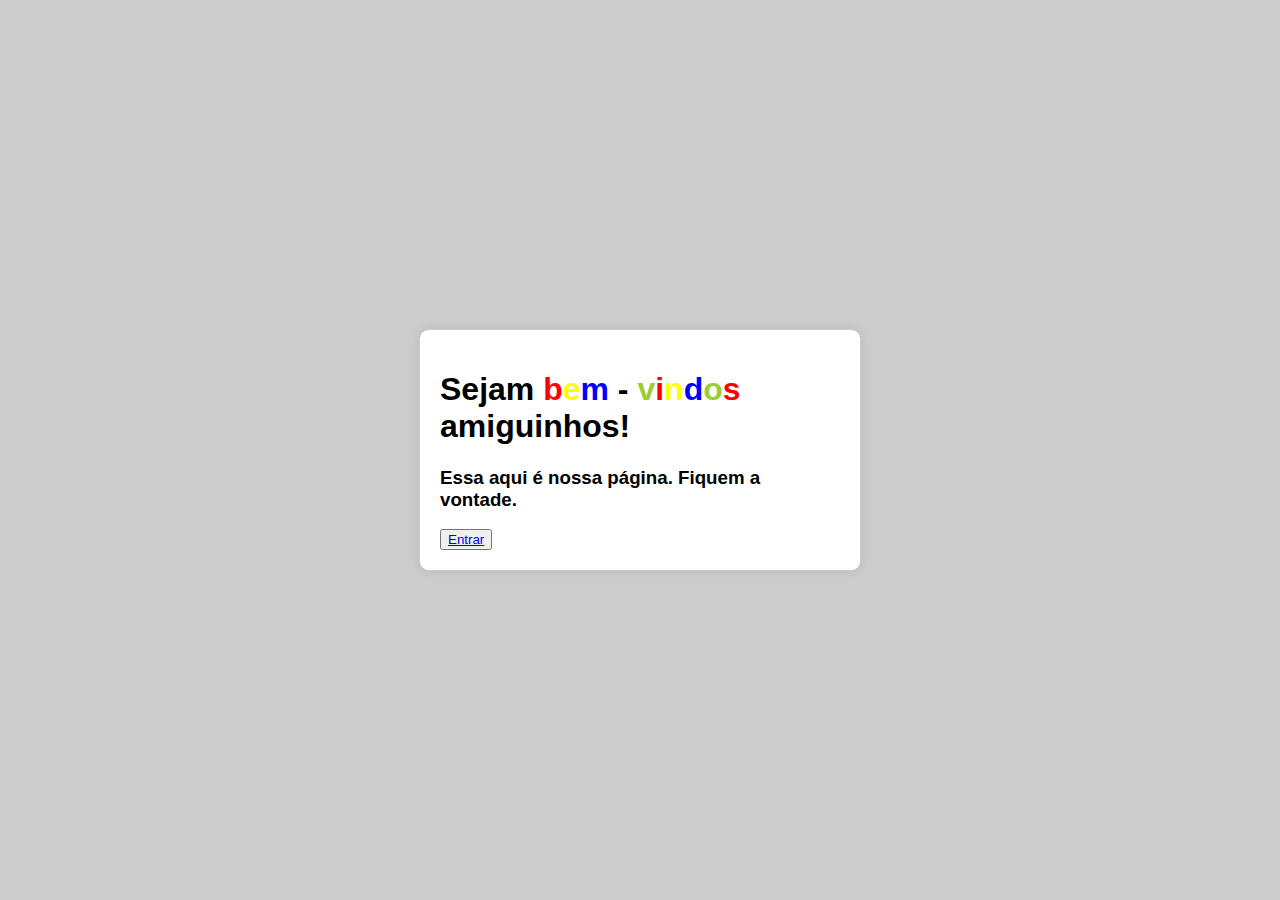
<file: index.html>
<!DOCTYPE html>
<html lang="en">
<head>
    <meta charset="UTF-8">
    <meta name="viewport" content="width=device-width, initial-scale=1.0">
    <link rel="stylesheet" href="index.css">
    <title>Página inicial</title>
</head>
<body>
    <div class="introducao">
        <h1 class="color">Sejam 
            <span class="cor1">b</span><span class="cor2">e</span><span class="cor3">m</span>
            <span class="cor4">-</span>
            <span class="cor5">v</span><span class="cor6">i</span><span class="cor7">n</span><span class="cor8">d</span><span class="cor9">o</span><span class="cor10">s</span>
             amiguinhos!</h1>
        <h3>Essa aqui é nossa página. Fiquem a vontade.</h3>
        <button type="submit"><a href="exposicao.html">Entrar</a></button>
    </div>
</body>
</html>
</file>
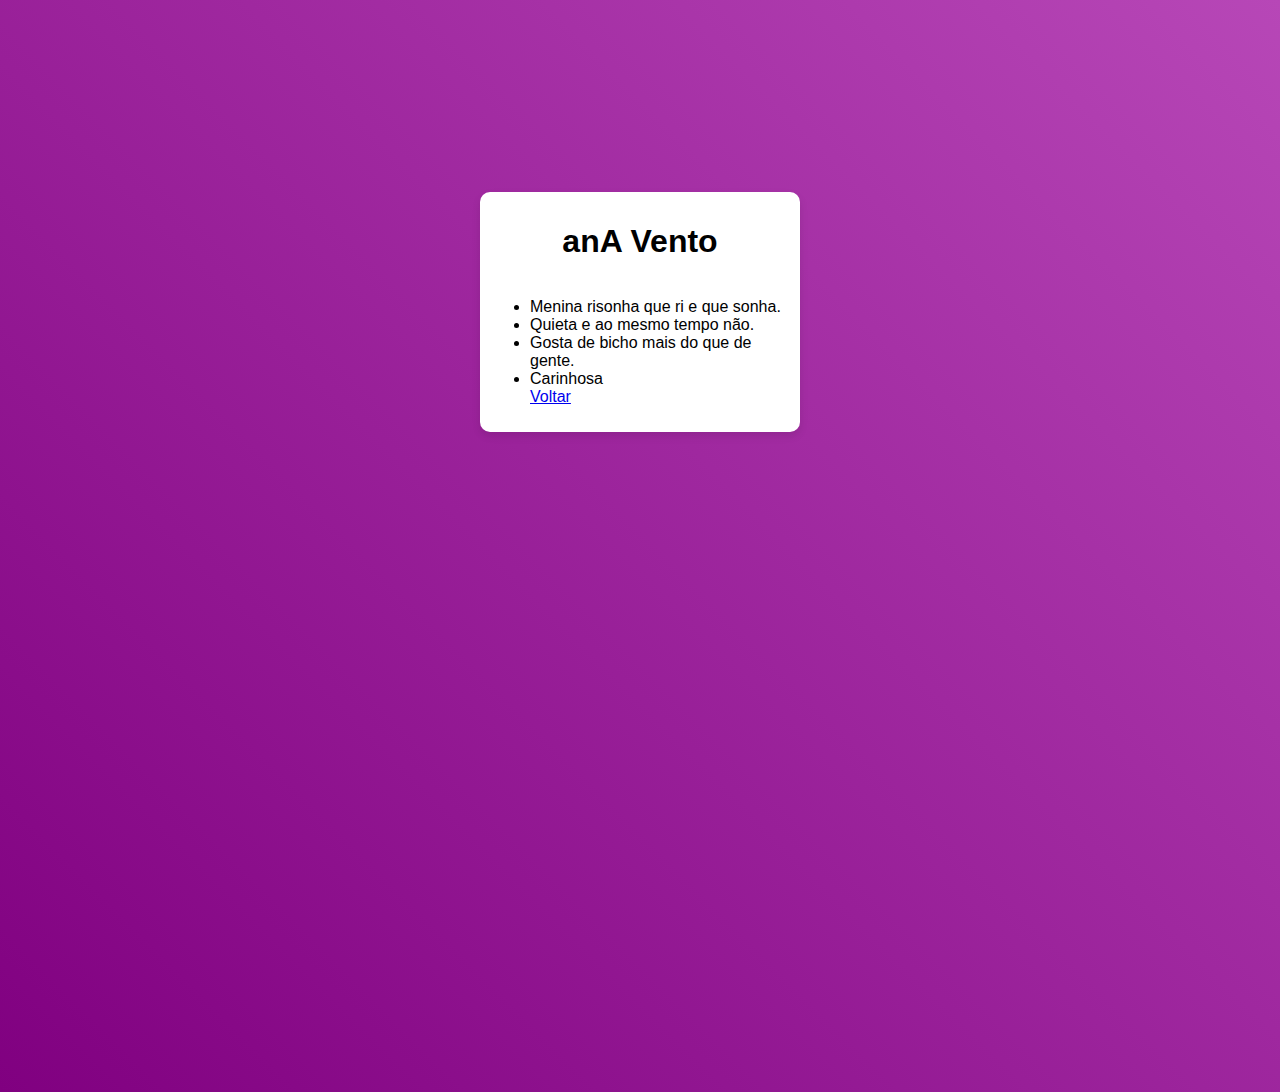
<file: aninha.html>
<!DOCTYPE html>
<html lang="en">
<head>
    <meta charset="UTF-8">
    <link rel="stylesheet" href="aninha.css">
    <meta name="viewport" content="width=device-width, initial-scale=1.0">
    <title>Aninha</title>
</head>
<body>
    <div class="texto">
    <h1>anA Vento</h1>
    <ul>
        <li>Menina risonha que ri e que sonha.</li>
        <li>Quieta e ao mesmo tempo não.</li>
        <li>Gosta de bicho mais do que de gente.</li>
        <li>Carinhosa</li>
        <a href="exposicao.html">Voltar</a>
    </ul>
</div>
</body>
</html>
</file>
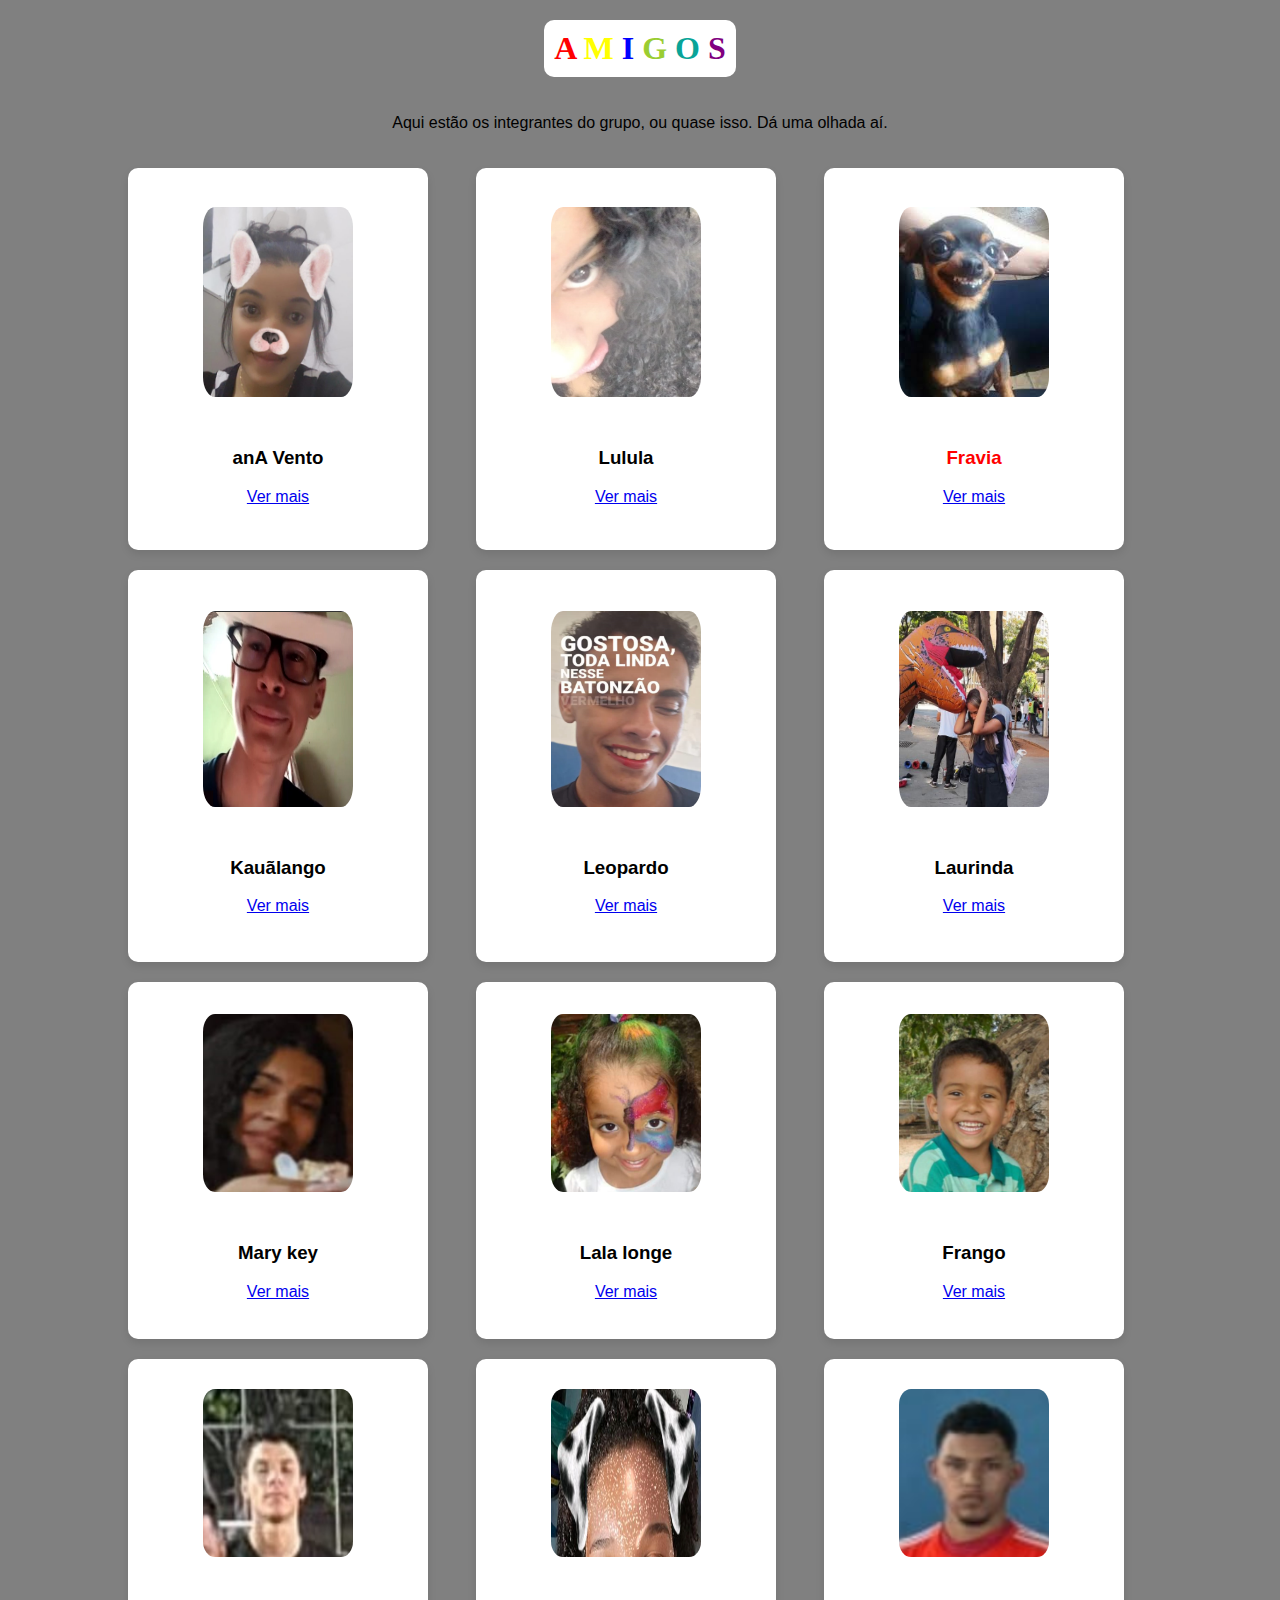
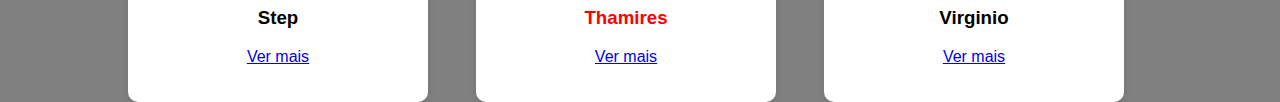
<file: exposicao.html>
<!DOCTYPE html>
<html lang="pt-br">
<head>
    <meta charset="UTF-8">
    <meta name="viewport" content="width=device-width, initial-scale=1.0">
    <title>Galerinha</title>
    <link rel="stylesheet" href="exposicao.css">
</head>
<body>
    <h1 class="colorido">
        <span class="cor1">A</span>
        <span class="cor2">M</span>
        <span class="cor3">I</span>
        <span class="cor4">G</span>
        <span class="cor5">O</span>
        <span class="cor6">S</span>
    </h1>
    <p>Aqui estão os integrantes do grupo, ou quase isso. Dá uma olhada aí.</p>
    <div class="card-container">
        <div class="card">
            <img src="aninha.png" alt="Imagem 1">
            <div class="card-content">
                <h3>anA Vento</h3>
                <p><a href="aninha.html">Ver mais</a></p>
            </div>
        </div>
        <div class="card">
            <img src="lulu.png" alt="Imagem 2">
            <div class="card-content">
                <h3>Lulula</h3>
                <p><a href="lulu.html">Ver mais</a></p>
            </div>
        </div>
        <div class="card">
            <img src="flavia.jpeg" alt="Imagem 3">
            <div class="card-content">
                <h3 style="color: red;">Fravia</h3>
                <p><a href="fravia.html">Ver mais</a></p>
            </div>
        </div>
        <div class="card">
            <img src="kaua.png" alt="Imagem 4">
            <div class="card-content">
                <h3>Kauãlango</h3>
                <p><a href="kaua.html">Ver mais</a></p>
            </div>
        </div>
        <div class="card">
            <img src="leo.png" alt="Imagem 5">
            <div class="card-content">
                <h3>Leopardo</h3>
                <p><a href="leo.html">Ver mais</a></p>
            </div>
        </div>
        <div class="card">
            <img src="euu.png" alt="Imagem 6">
            <div class="card-content">
                <h3>Laurinda</h3>
                <p><a href="laura.html">Ver mais</a></p>
            </div>
        </div>
        <div class="card">
            <img src="mari.png" alt="Imagem 7">
            <div class="card-content">
                <h3>Mary key</h3>
                <p><a href="mari.html">Ver mais</a></p>
            </div>
        </div>
        <div class="card">
            <img src="lala.png" alt="Imagem 8">
            <div class="card-content">
                <h3>Lala longe</h3>
                <p><a href="lala.html">Ver mais</a></p>
            </div>
        </div>
        <div class="card">
            <img src="samu.png" alt="Imagem 9">
            <div class="card-content">
                <h3>Frango</h3>
                <p><a href="samu.html">Ver mais</a></p>
            </div>
        </div>
        <div class="card">
            <img src="styvie.png" alt="Imagem 10">
            <div class="card-content">
                <h3>Step</h3>
                <p><a href="styvie.html">Ver mais</a></p>
            </div>
        </div>
        <div class="card">
            <img src="thauane.png" alt="Imagem 11">
            <div class="card-content">
                <h3 style="color: red;">Thamires</h3>
                <p><a href="thauane.html">Ver mais</a></p>
            </div>
        </div>
        <div class="card">
            <img src="virgilio.png" alt="Imagem 12">
            <div class="card-content">
                <h3>Virginio</h3>
                <p><a href="virgilio.html">Ver mais</a></p>
            </div>
    </div>
</body>
</html>
</file>
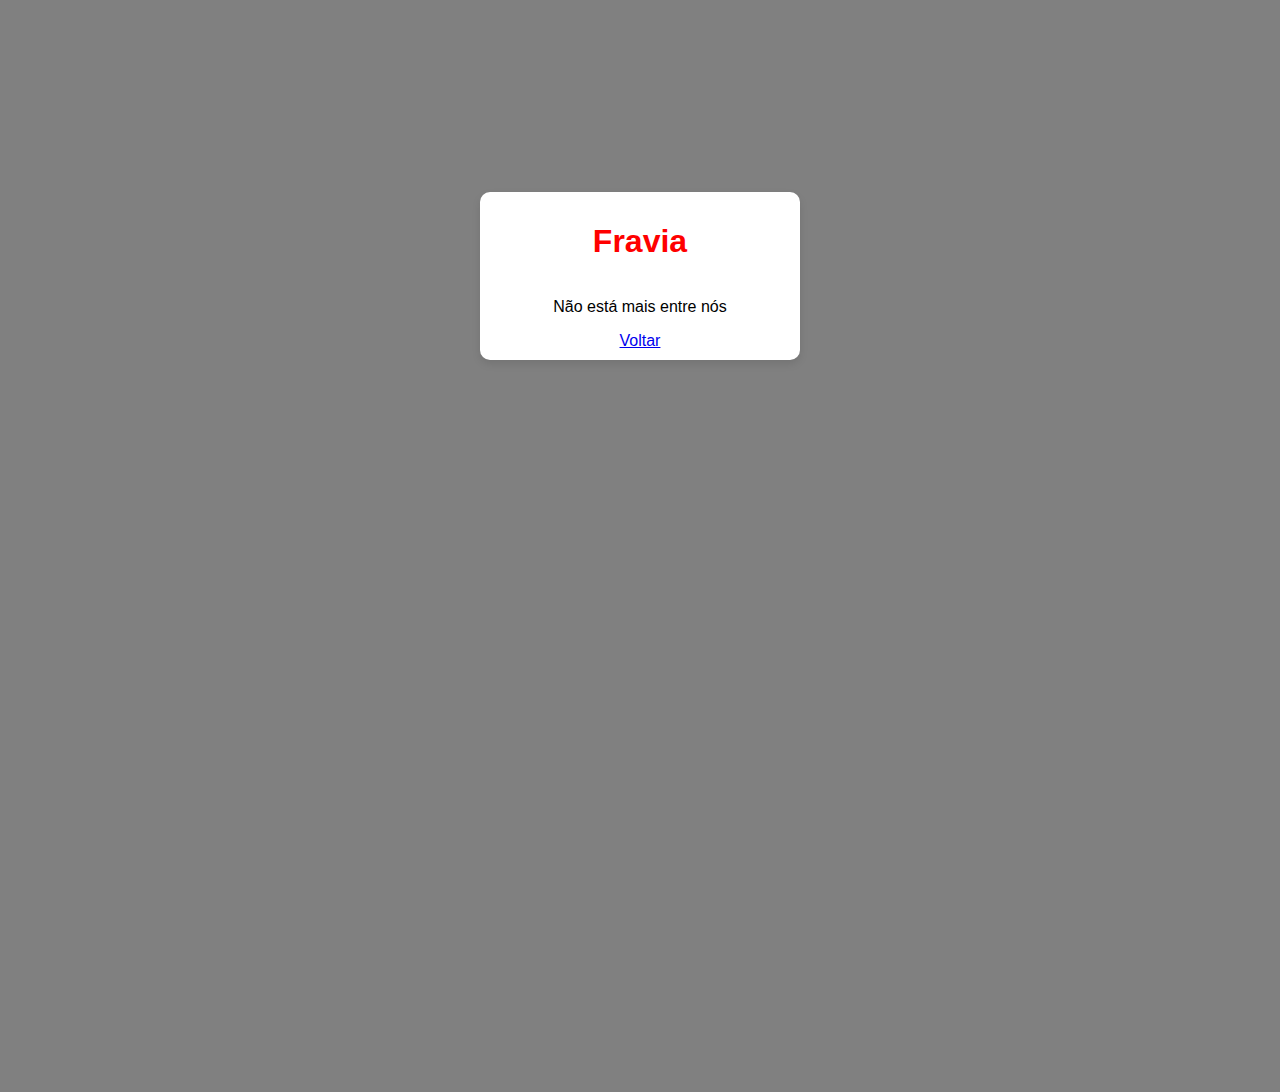
<file: fravia.html>
<!DOCTYPE html>
<html lang="en">
<head>
    <meta charset="UTF-8">
    <link rel="stylesheet" href="fravia.css">
    <meta name="viewport" content="width=device-width, initial-scale=1.0">
    <title>Fravia</title>
</head>
<body>
    <div class="texto">
    <h1 style="color: red;">Fravia</h1>
    <p>Não está mais entre nós</p>
    <a href="exposicao.html">Voltar</a>
</div>
</body>
</html>
</file>
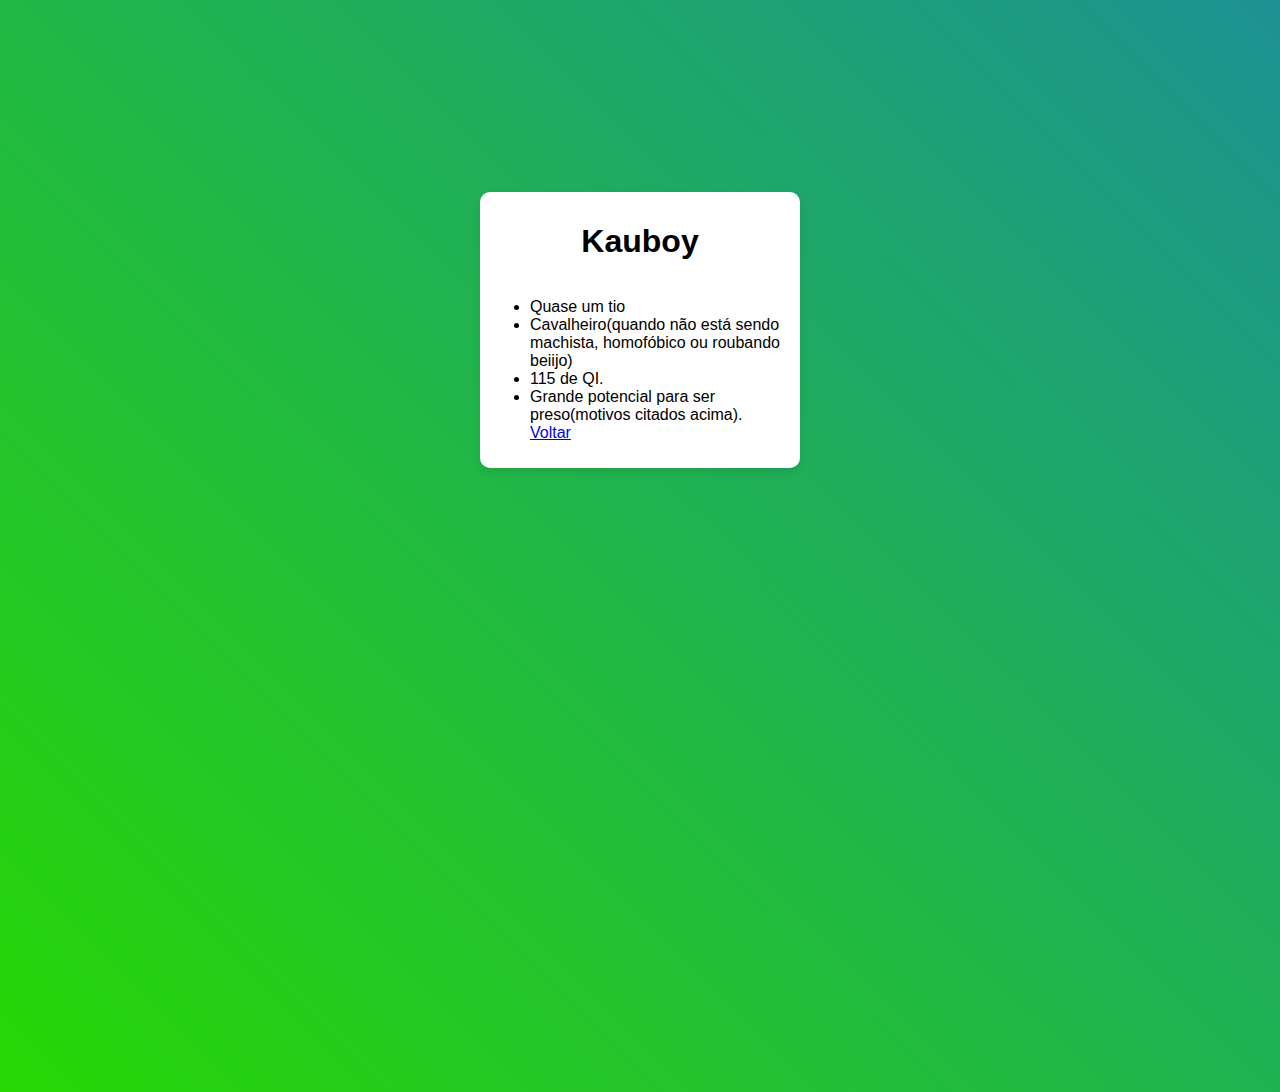
<file: kaua.html>
<!DOCTYPE html>
<html lang="en">
<head>
    <meta charset="UTF-8">
    <link rel="stylesheet" href="kaua.css">
    <meta name="viewport" content="width=device-width, initial-scale=1.0">
    <title>Kauã</title>
</head>
<body>
    <div class="texto">
    <h1>Kauboy</h1>
    <ul>
        <li>Quase um tio</li>
        <li>Cavalheiro(quando não está sendo machista, homofóbico ou roubando beiijo)</li>
        <li>115 de QI.</li>
        <li>Grande potencial para ser preso(motivos citados acima).</li>
        <a href="exposicao.html">Voltar</a>
    </ul>
</div>
</body>
</html>
</file>
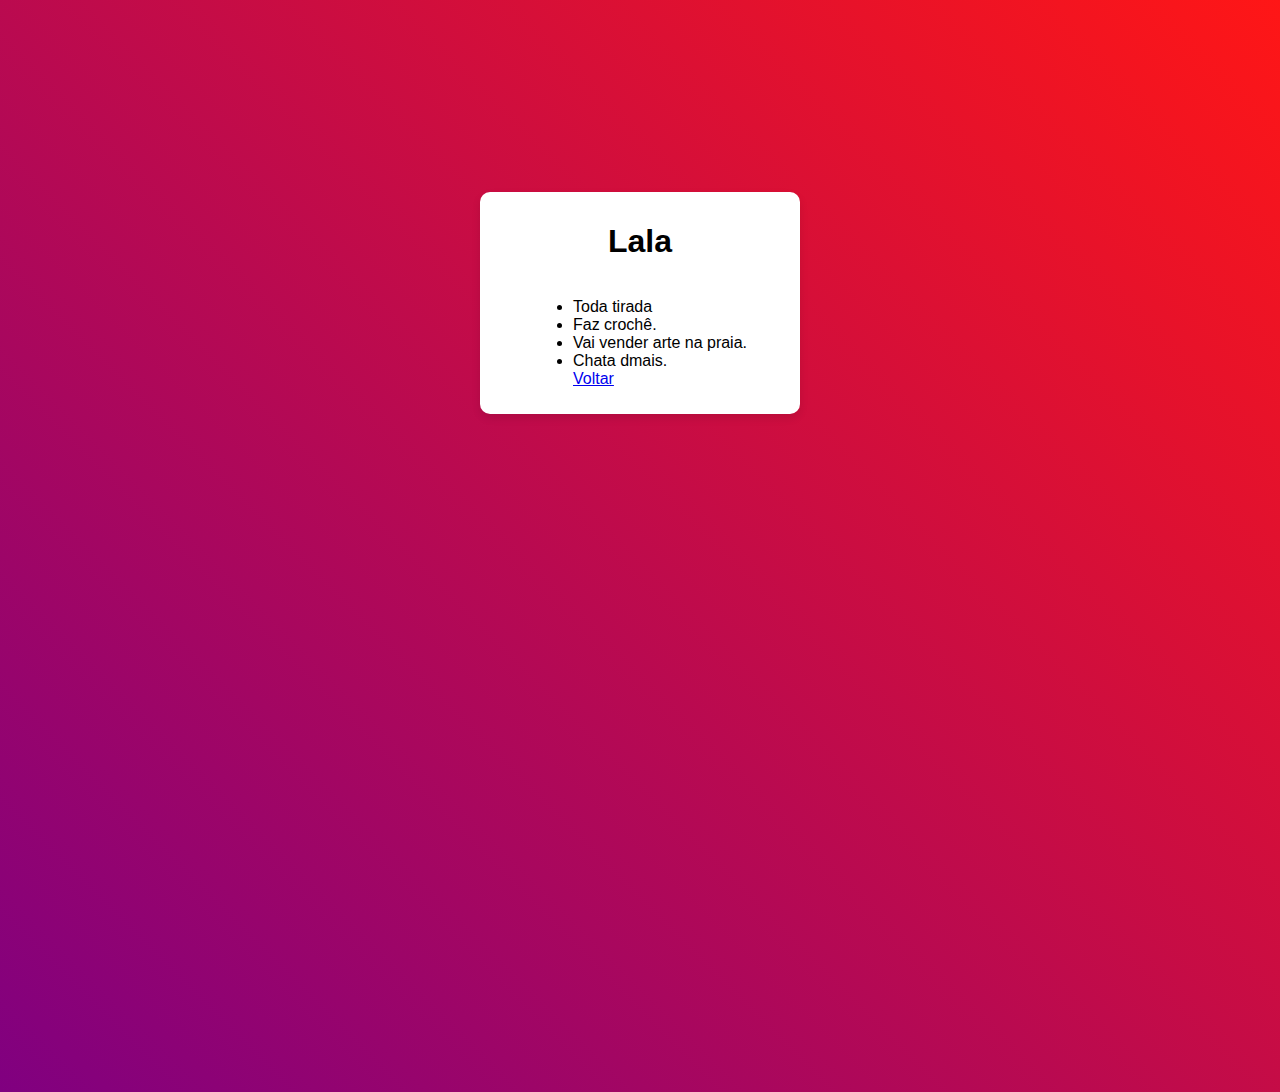
<file: lala.html>
<!DOCTYPE html>
<html lang="en">
<head>
    <meta charset="UTF-8">
    <link rel="stylesheet" href="lala.css">
    <meta name="viewport" content="width=device-width, initial-scale=1.0">
    <title>Lala</title>
</head>
<body>
    <div class="texto">
    <h1>Lala</h1>
    <ul>
        <li>Toda tirada</li>
        <li>Faz crochê.</li>
        <li>Vai vender arte na praia.</li>
        <li>Chata dmais.</li>
        <a href="exposicao.html">Voltar</a>
    </ul>   
</div>
</body>
</html>
</file>
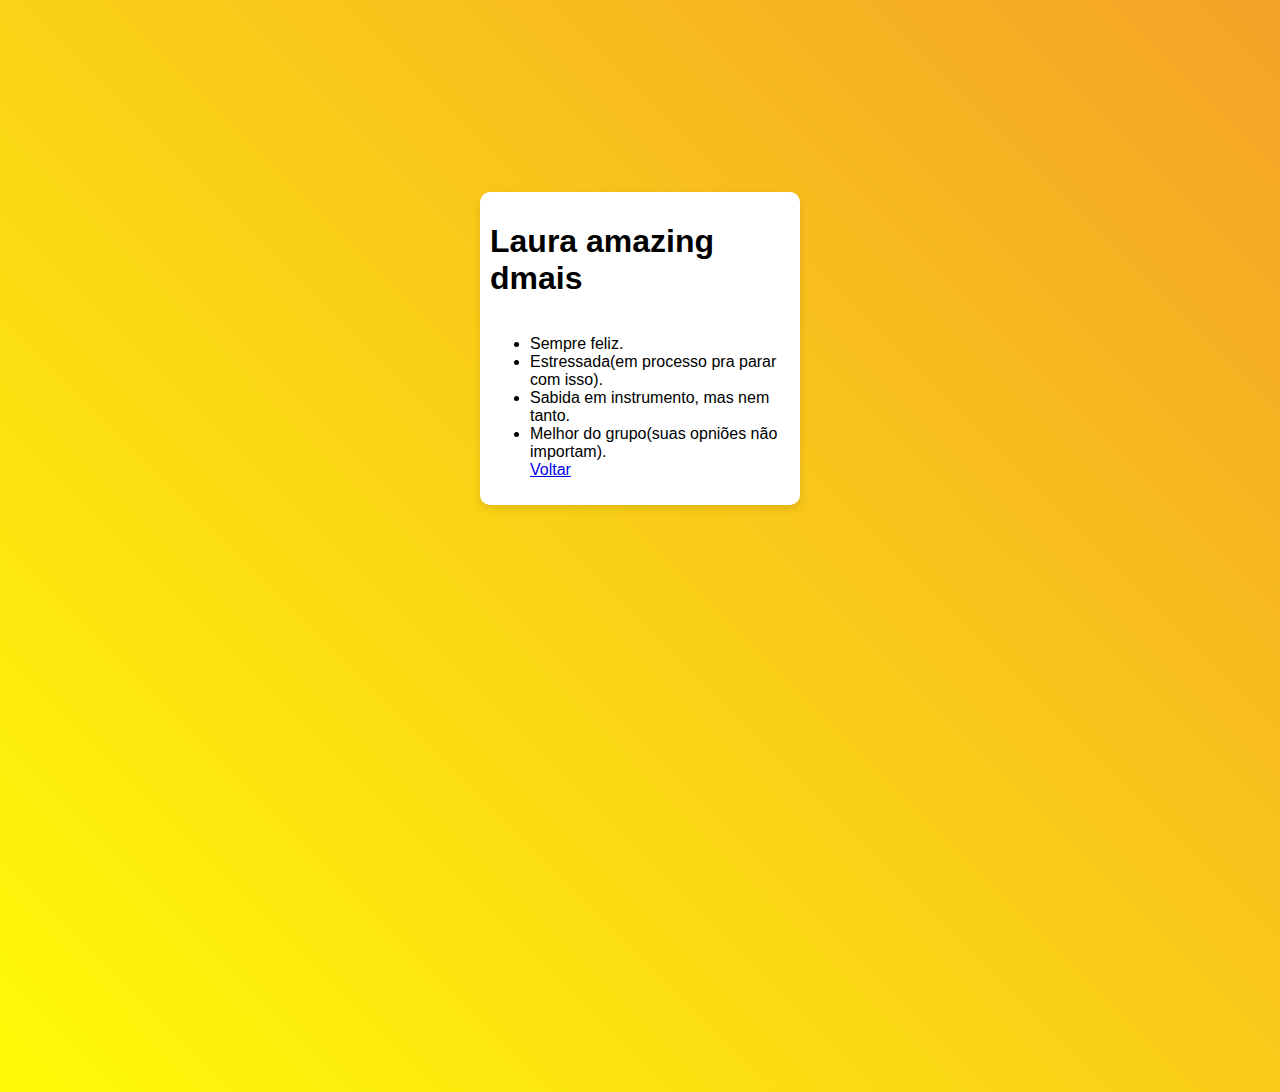
<file: laura.html>
<!DOCTYPE html>
<html lang="en">
<head>
    <meta charset="UTF-8">
    <link rel="stylesheet" href="laura.css">
    <meta name="viewport" content="width=device-width, initial-scale=1.0">
    <title>Laura</title>
</head>
<body>
    <div class="texto">
    <h1>Laura amazing dmais</h1>
    <ul>
        <li>Sempre feliz.</li>
        <li>Estressada(em processo pra parar com isso).</li>
        <li>Sabida em instrumento, mas nem tanto.</li>
        <li>Melhor do grupo(suas opniões não importam).</li>
        <a href="exposicao.html">Voltar</a>
    </ul> 
</div>  
</body>
</html>
</file>
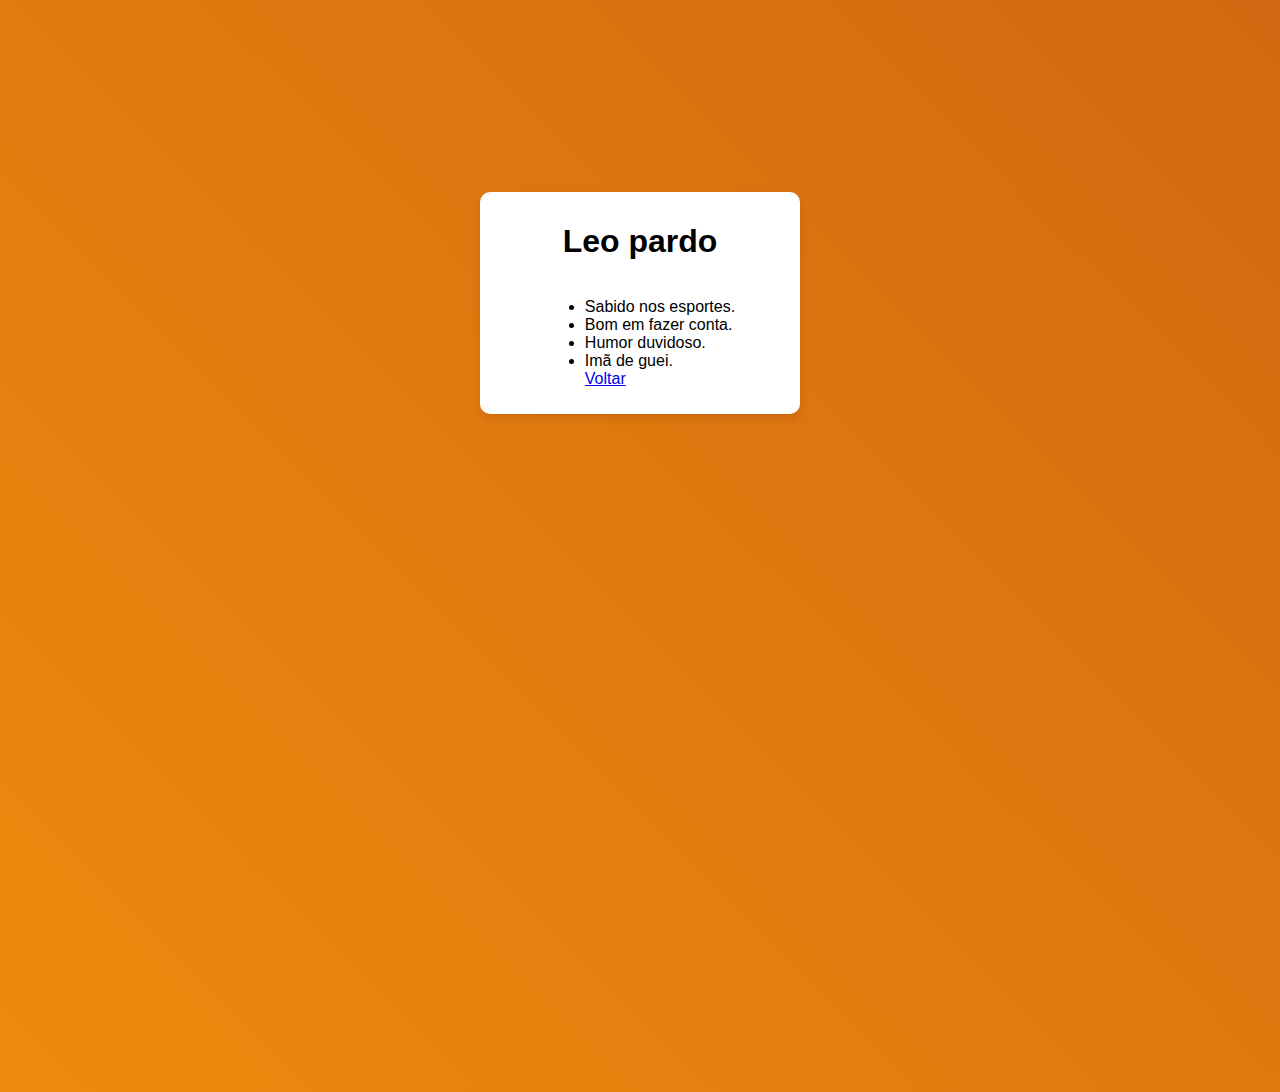
<file: leo.html>
<!DOCTYPE html>
<html lang="en">
<head>
    <meta charset="UTF-8">
    <link rel="stylesheet" href="leo.css">
    <meta name="viewport" content="width=device-width, initial-scale=1.0">
    <title>Leo</title>
</head>
<body>
    <div class="texto">
    <h1>Leo pardo</h1>
    <ul>
        <li>Sabido nos esportes.</li>
        <li>Bom em fazer conta.</li>
        <li>Humor duvidoso.</li>
        <li>Imã de guei.</li>
        <a href="exposicao.html">Voltar</a>
    </ul>
</div>
</body>
</html>
</file>
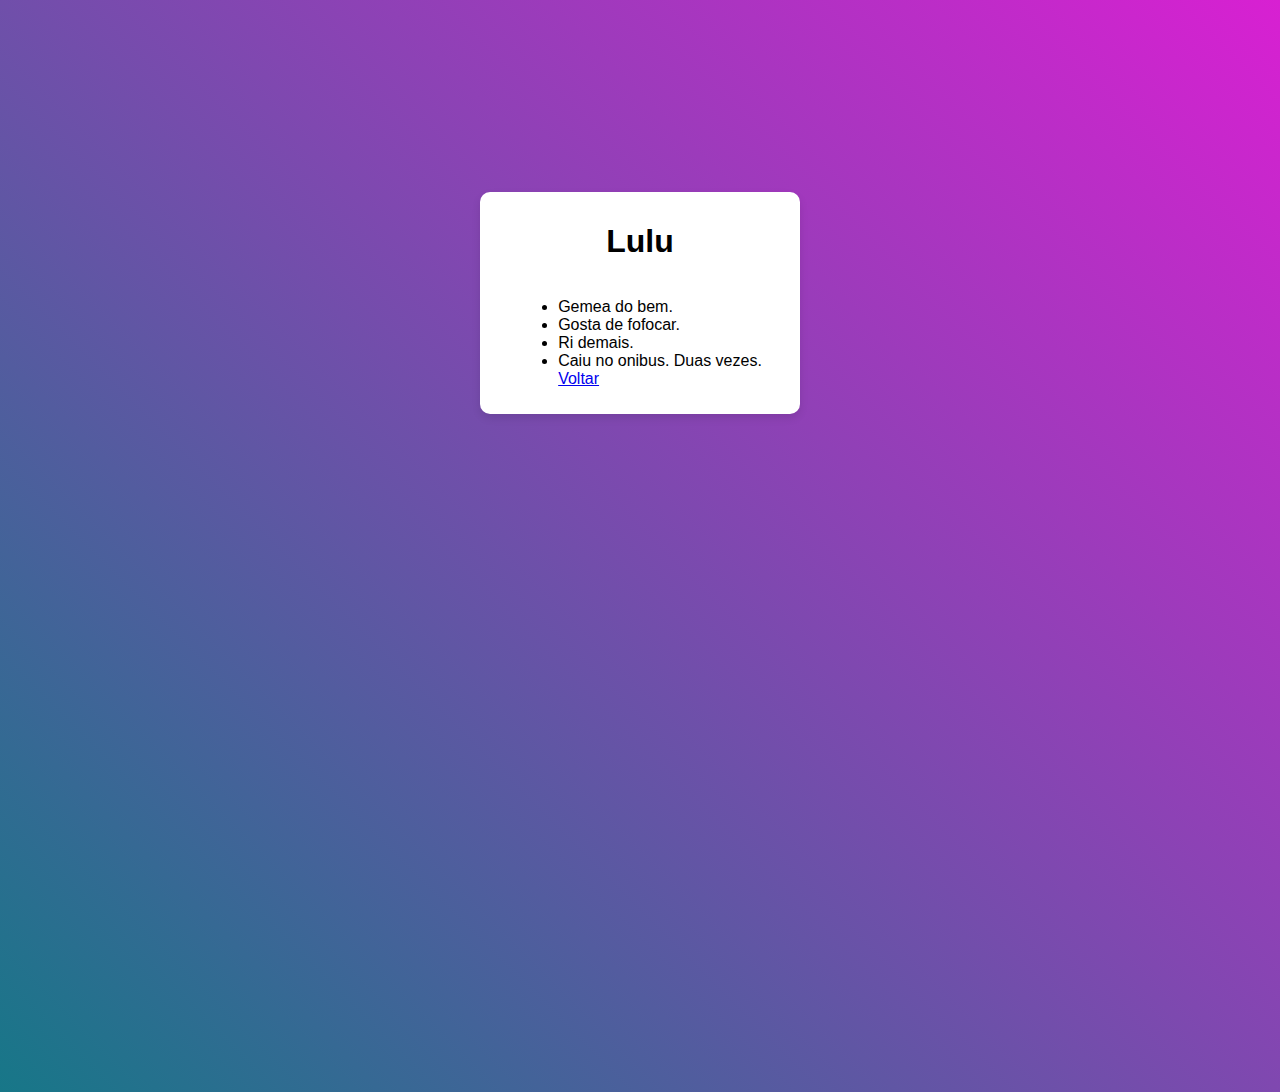
<file: lulu.html>
<!DOCTYPE html>
<html lang="en">
<head>
    <meta charset="UTF-8">
    <link rel="stylesheet" href="lulu.css">
    <meta name="viewport" content="width=device-width, initial-scale=1.0">
    <title>Lulu</title>
</head>
<body>
    <div class="texto">
    <h1>Lulu</h1>
    <ul>
        <li>Gemea do bem.</li>
        <li>Gosta de fofocar.</li>
        <li>Ri demais.</li>
        <li>Caiu no onibus. Duas vezes.</li>
        <a href="exposicao.html">Voltar</a>
    </ul>
</div>
</body>
</html>
</file>
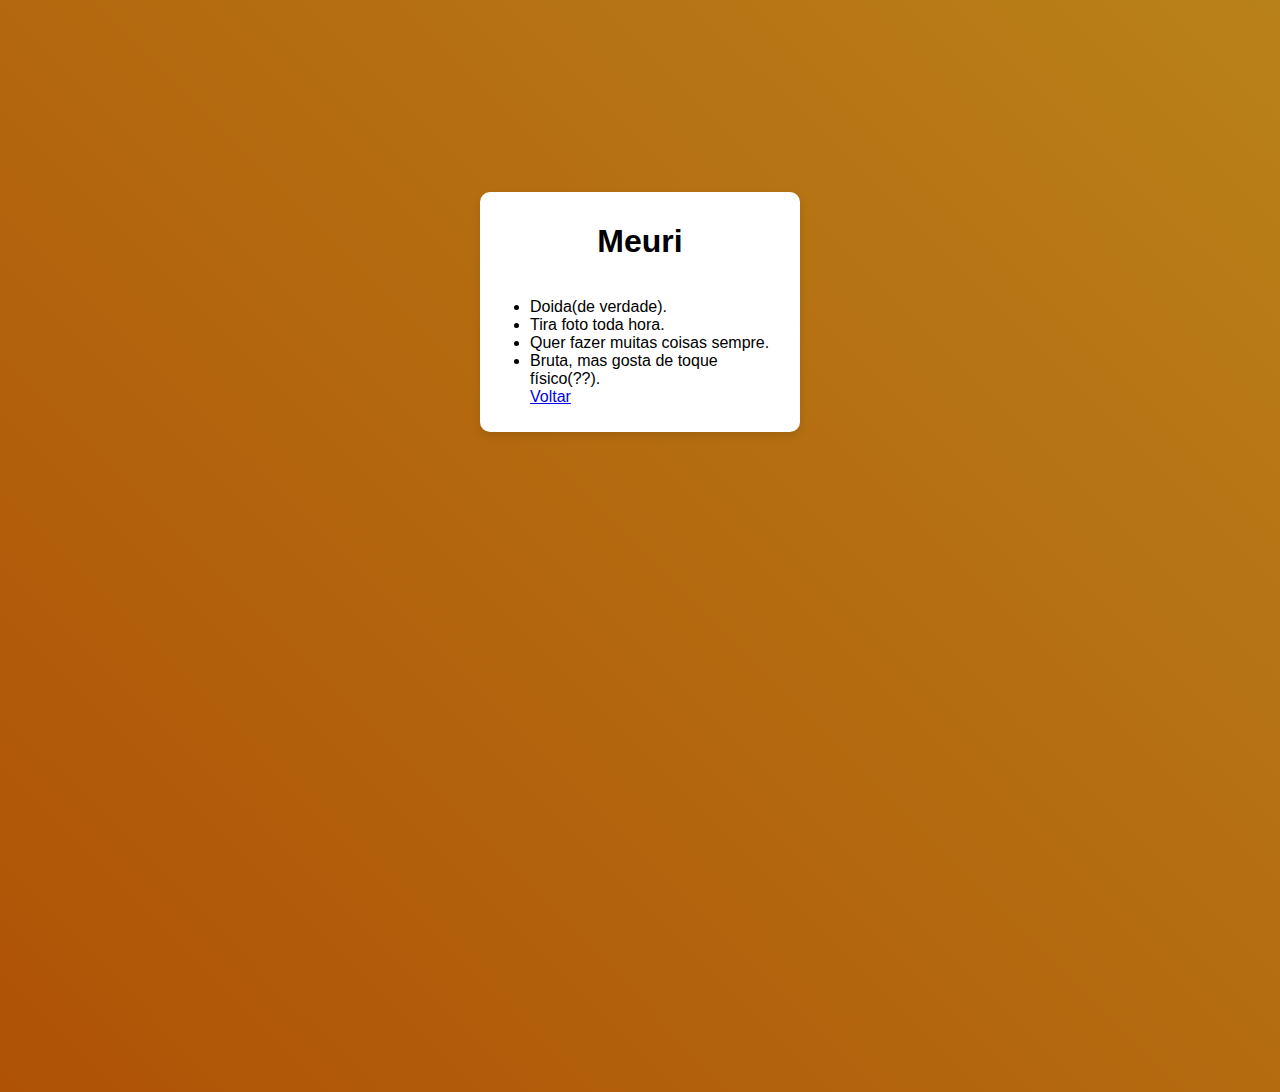
<file: mari.html>
<!DOCTYPE html>
<html lang="en">
<head>
    <meta charset="UTF-8">
    <link rel="stylesheet" href="mari.css">
    <meta name="viewport" content="width=device-width, initial-scale=1.0">
    <title>Mari</title>
</head>
<body>
    <div class="texto">
        <h1>Meuri</h1>
        <ul>
            <li>Doida(de verdade).</li>
            <li>Tira foto toda hora.</li>
            <li>Quer fazer muitas coisas sempre.</li>
            <li>Bruta, mas gosta de toque físico(??).</li>
            <a href="exposicao.html">Voltar</a>
        </ul>
    </div>
</body>
</html>
</file>
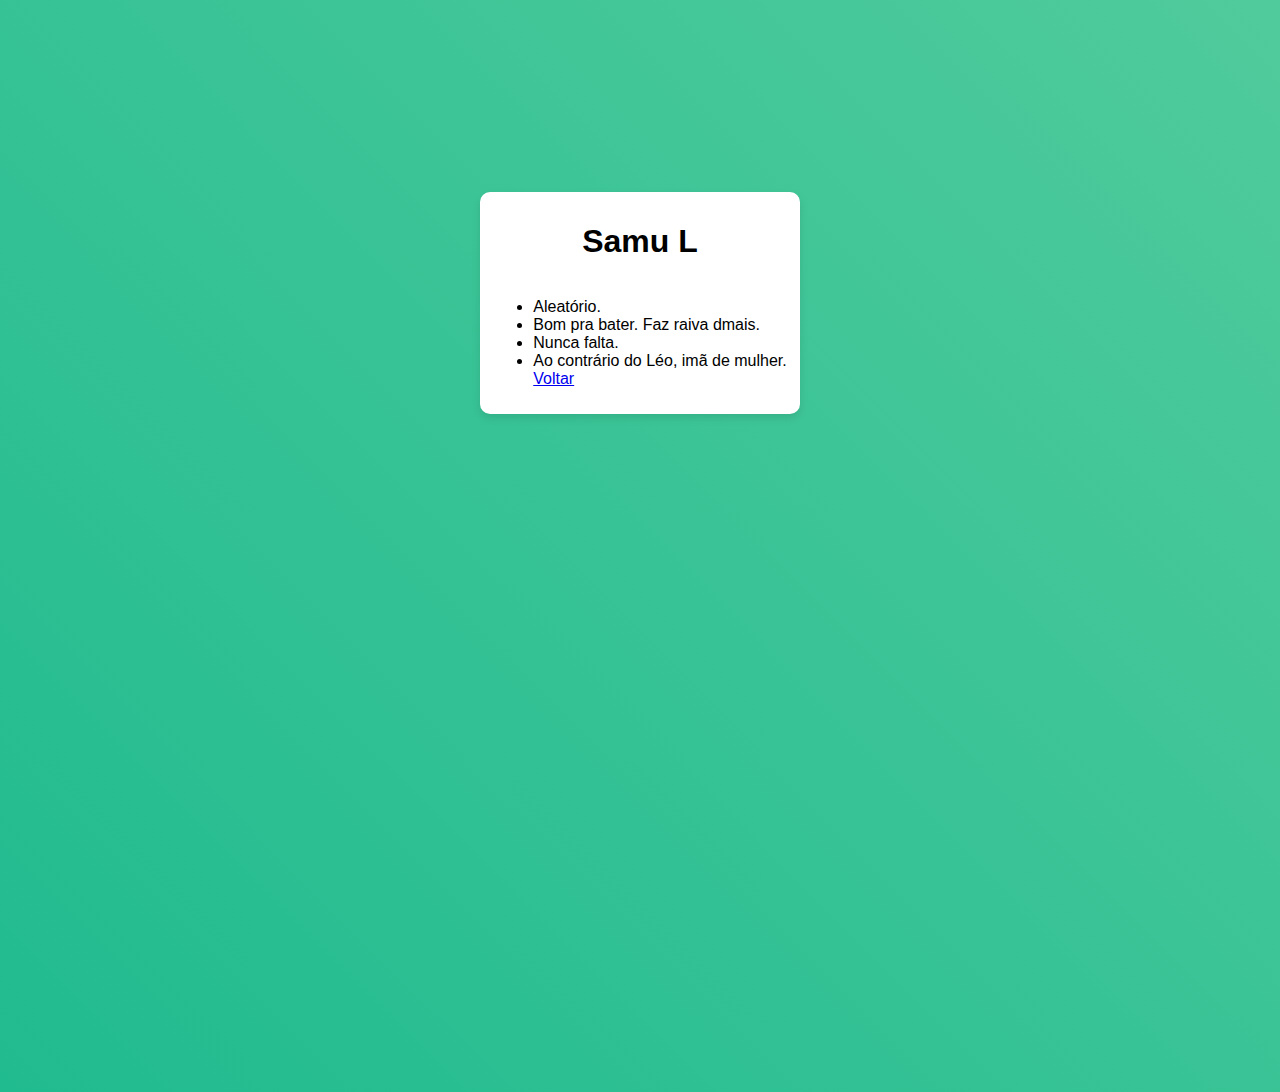
<file: samu.html>
<!DOCTYPE html>
<html lang="en">
<head>
    <meta charset="UTF-8">
    <link rel="stylesheet" href="samu.css">
    <meta name="viewport" content="width=device-width, initial-scale=1.0">
    <title>Samel</title>
</head>
<body>
    <div class="texto">
    <h1>Samu L</h1>
    <ul>
        <li>Aleatório.</li>
        <li>Bom pra bater. Faz raiva dmais.</li>
        <li>Nunca falta.</li>
        <li>Ao contrário do Léo, imã de mulher.</li>
        <a href="exposicao.html">Voltar</a>
    </ul>   
</div>
</body>
</html>
</file>
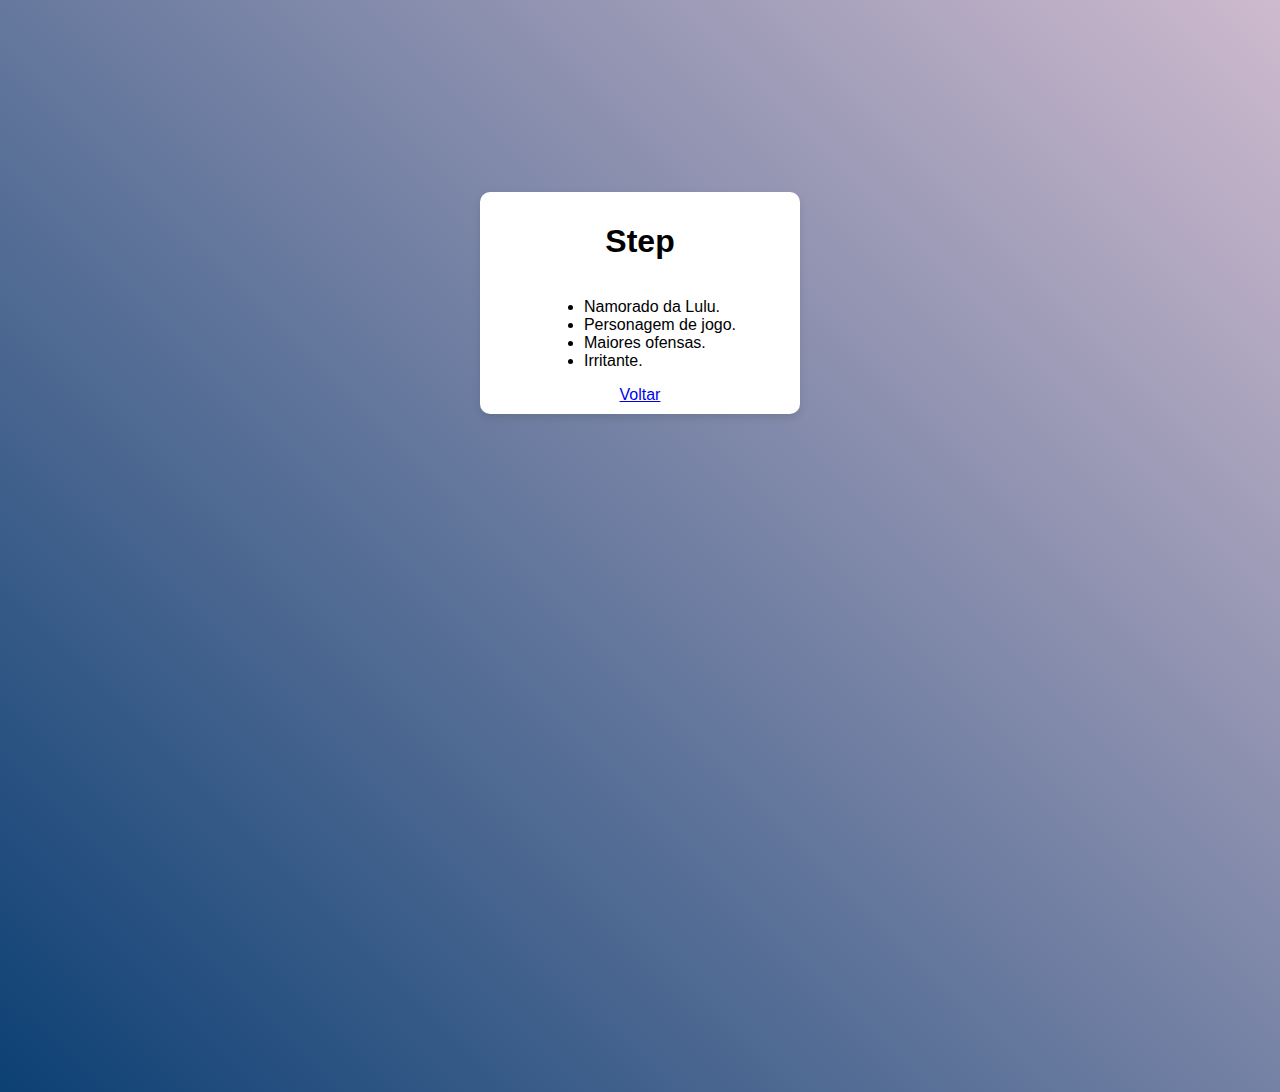
<file: styvie.html>
<!DOCTYPE html>
<html lang="en">
<head>
    <meta charset="UTF-8">
    <link rel="stylesheet" href="styvie.css">
    <meta name="viewport" content="width=device-width, initial-scale=1.0">
    <title>Styvie</title>
</head>
<body>
    <div class="texto">
    <h1>Step</h1>
    <ul>
        <li>Namorado da Lulu.</li>
        <li>Personagem de jogo.</li>
        <li>Maiores ofensas.</li>
        <li>Irritante.</li>
    </ul>   
    <a href="exposicao.html">Voltar</a>
</div>
</body>
</html>
</file>
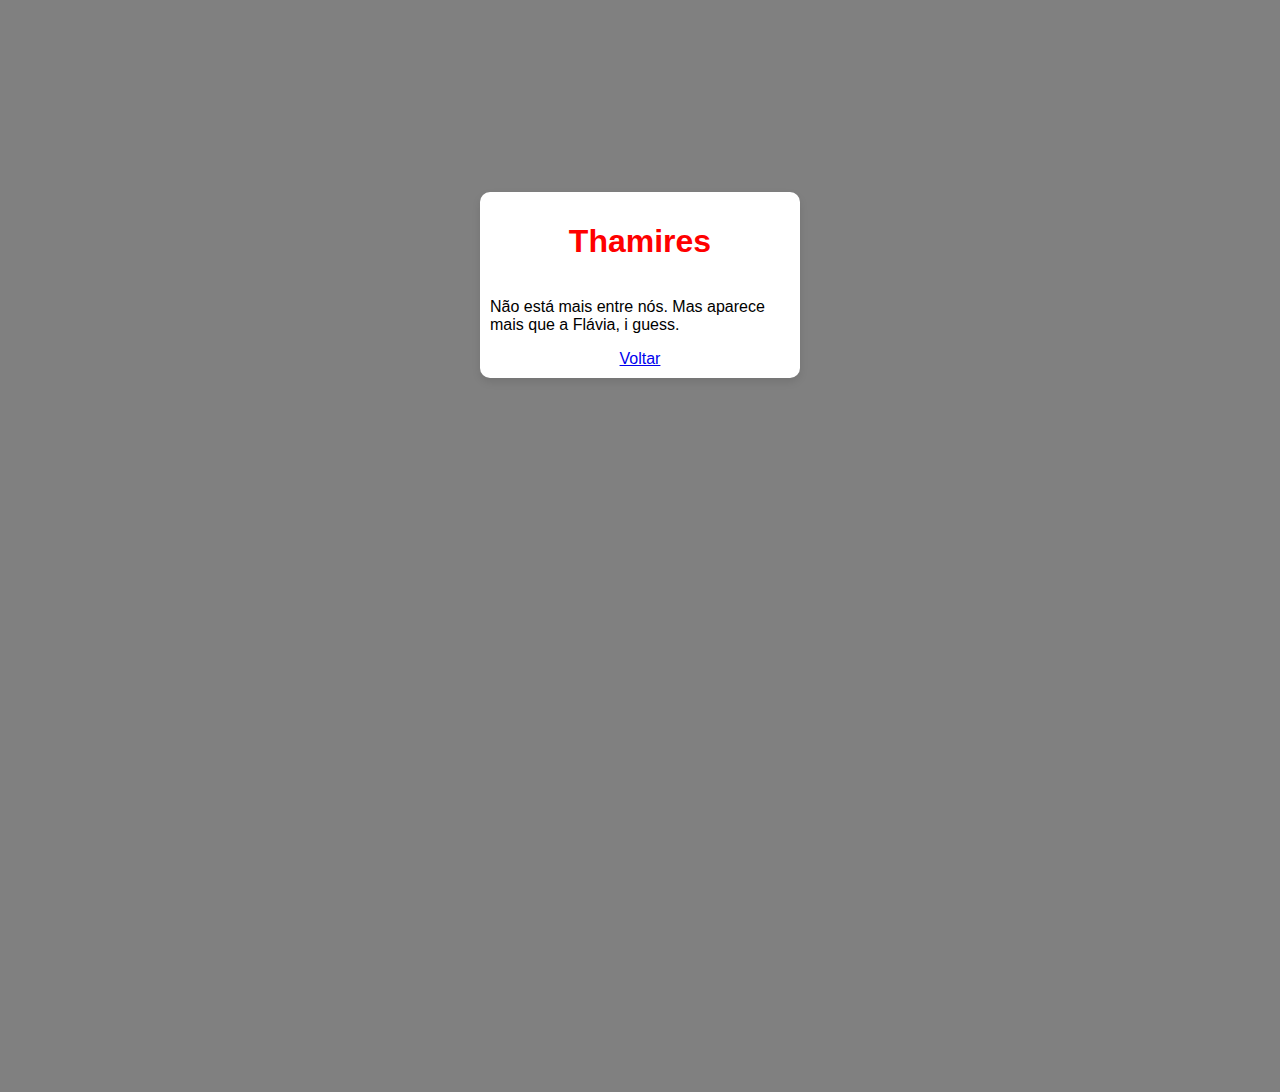
<file: thauane.html>
<!DOCTYPE html>
<html lang="en">
<head>
    <meta charset="UTF-8">
    <link rel="stylesheet" href="thauane.css">
    <meta name="viewport" content="width=device-width, initial-scale=1.0">
    <title>Thauane</title>
</head>
<body>
    <div class="texto">
    <h1 style="color: red;">Thamires</h1>
    <p>Não está mais entre nós. Mas aparece mais que a Flávia, i guess.</p>
    <a href="exposicao.html">Voltar</a>
</div>
</body>
</html>
</file>
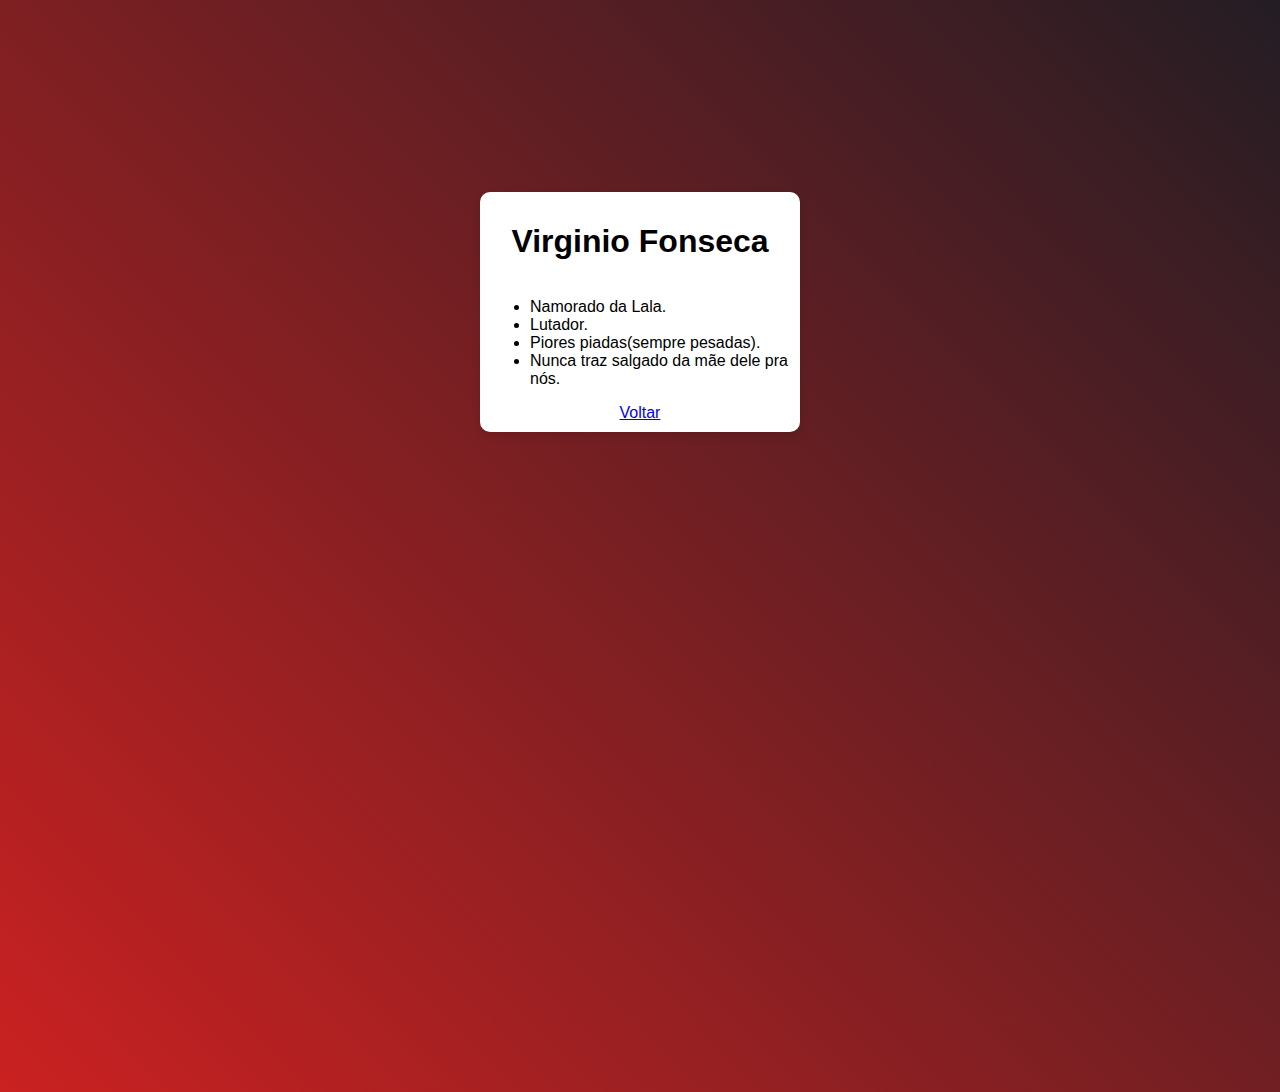
<file: virgilio.html>
<!DOCTYPE html>
<html lang="en">
<head>
    <meta charset="UTF-8">
    <link rel="stylesheet" href="virgilio.css">
    <meta name="viewport" content="width=device-width, initial-scale=1.0">
    <title>Virginio</title>
</head>
<body>
    <div class="texto">
    <h1>Virginio Fonseca</h1>
    <ul>
        <li>Namorado da Lala.</li>
        <li>Lutador.</li>
        <li>Piores piadas(sempre pesadas).</li>
        <li>Nunca traz salgado da mãe dele pra nós.</li>
    </ul>   
    <a href="exposicao.html">Voltar</a>
</div>
</body>
</html>
</file>
<file: index.css>
body {
    background-color: #ccc;
    font-family: Arial, sans-serif;
    display: flex;
    justify-content: center;
    align-items: center;
    height: 100vh;
    margin: 0;
}
.introducao {
    background-color: #fff;
    padding: 20px;
    border-radius: 10px;
    box-shadow: 0 0 10px rgba(0, 0, 0, 0.1);
    width: 100%;
    border: 1px solid #ccc;
    max-width: 400px;
    margin: auto;
}
.cor1{
    color: red;
}
.cor2{
    color: yellow;
}
.cor3{
    color: blue;
}
.cor4{
    color: rgb(0, 0, 0);
}
.cor5{
    color: yellowgreen;
}
.cor6{
    color: red;
}
.cor7{
    color: yellow;
}
.cor8{
    color: blue;
}
.cor9{
    color: yellowgreen;
}
.cor10{
    color: red;
}
</file>
<file: aninha.css>
body {
    background-image: linear-gradient(45deg,purple,rgb(183, 71, 183));
    font-family: Arial, sans-serif;
    display: flex;
    flex-direction: column; /* Alinha itens verticalmente */
    justify-content: start; /* Alinha itens no início da coluna */
    align-items: center; /* Centraliza horizontalmente */
    height: 100vh;
    margin: 0;
    margin-top:15%;
}
.texto {
    margin: 0;
    padding: 10px;
    background-color: #fff;
    border-radius: 10px;
    box-shadow: 0 4px 8px rgba(0, 0, 0, 0.1);
    overflow: hidden;
    width: 300px;
    transition: transform 0.2s;
    display: flex;
    flex-direction: column;
    align-items: center;
    justify-content: center;
}
</file>
<file: exposicao.css>
body {
    font-family: Arial, sans-serif;
    background-color:gray;
    display: flex;
    flex-direction: column; /* Alinha itens verticalmente */
    justify-content: start; /* Alinha itens no início da coluna */
    align-items: center; /* Centraliza horizontalmente */
    height: 100vh;
    margin: 0;
}

h1 {
    text-align: center;
    margin-top: 20px; /* Adiciona um pouco de espaçamento do topo */
}

.card-container {
    display: grid;
    grid-template-columns: repeat(3, 1fr); /* Cria três colunas de igual largura */
    gap: 20px; /* Espaçamento entre os cards */
    width: 80%; /* Largura do container */
    margin-top: 20px; /* Espaçamento superior para os cards */
}

.card {
    background-color: #fff;
    border-radius: 10px;
    box-shadow: 0 4px 8px rgba(0, 0, 0, 0.1);
    overflow: hidden;
    width: 300px;
    transition: transform 0.2s;
    display: flex;
    flex-direction: column;
    align-items: center;
    justify-content: center;
}

.card:hover {
    transform: scale(1.05);
}

.card img {
    width: 50%;
    height: 50%;
    padding: 10%;
    border-radius: 20%;
    align-items: center;
    display: block;
}

.card-content {
    padding: 20px;
}

.card-content h3 {
    text-align: center;
    margin-top: 0;
}

.card-content p {
    color: #a63939;
    text-align: center;
}
.colorido{
    padding: 10px;
    background-color: #fff;
    border-radius: 10px;
    font-weight: bold;
    font-family: 'Times New Roman', Times, serif;
}
.cor1{
    color: red;
}
.cor2{
    color: yellow;
}
.cor3{
    color: blue;
}
.cor4{
    color: yellowgreen;
}
.cor5{
    color:rgb(9, 164, 152) ;
}
.cor6{
    color: purple;
}
</file>
<file: fravia.css>
body {
    background-color: gray;
    font-family: Arial, sans-serif;
    display: flex;
    flex-direction: column; /* Alinha itens verticalmente */
    justify-content: start; /* Alinha itens no início da coluna */
    align-items: center; /* Centraliza horizontalmente */
    height: 100vh;
    margin: 0;
    margin-top:15%;
}
.texto {
    margin: 0;
    padding: 10px;
    background-color: #fff;
    border-radius: 10px;
    box-shadow: 0 4px 8px rgba(0, 0, 0, 0.1);
    overflow: hidden;
    width: 300px;
    transition: transform 0.2s;
    display: flex;
    flex-direction: column;
    align-items: center;
    justify-content: center;
}
</file>
<file: kaua.css>
body {
    background-image: linear-gradient(45deg,rgb(38, 216, 3),rgb(28, 146, 148));
    font-family: Arial, sans-serif;
    display: flex;
    flex-direction: column; /* Alinha itens verticalmente */
    justify-content: start; /* Alinha itens no início da coluna */
    align-items: center; /* Centraliza horizontalmente */
    height: 100vh;
    margin: 0;
    margin-top:15%;
}
.texto {
    margin: 0;
    padding: 10px;
    background-color: #fff;
    border-radius: 10px;
    box-shadow: 0 4px 8px rgba(0, 0, 0, 0.1);
    overflow: hidden;
    width: 300px;
    transition: transform 0.2s;
    display: flex;
    flex-direction: column;
    align-items: center;
    justify-content: center;
}
</file>
<file: lala.css>
body {
    background-image: linear-gradient(45deg,purple,rgb(255, 22, 22));
    font-family: Arial, sans-serif;
    display: flex;
    flex-direction: column; /* Alinha itens verticalmente */
    justify-content: start; /* Alinha itens no início da coluna */
    align-items: center; /* Centraliza horizontalmente */
    height: 100vh;
    margin: 0;
    margin-top:15%;
}
.texto {
    margin: 0;
    padding: 10px;
    background-color: #fff;
    border-radius: 10px;
    box-shadow: 0 4px 8px rgba(0, 0, 0, 0.1);
    overflow: hidden;
    width: 300px;
    transition: transform 0.2s;
    display: flex;
    flex-direction: column;
    align-items: center;
    justify-content: center;
}
</file>
<file: laura.css>
body {
        background-image: linear-gradient(45deg,rgb(255, 251, 7),rgb(244, 162, 39));
        font-family: Arial, sans-serif;
        display: flex;
        flex-direction: column; /* Alinha itens verticalmente */
        justify-content: start; /* Alinha itens no início da coluna */
        align-items: center; /* Centraliza horizontalmente */
        height: 100vh;
        margin: 0;
        margin-top:15%;
    }
    .texto {
        margin: 0;
        padding: 10px;
        background-color: #fff;
        border-radius: 10px;
        box-shadow: 0 4px 8px rgba(0, 0, 0, 0.1);
        overflow: hidden;
        width: 300px;
        transition: transform 0.2s;
        display: flex;
        flex-direction: column;
        align-items: center;
        justify-content: center;
    }
</file>
<file: leo.css>
body {
    background-image: linear-gradient(45deg,rgb(240, 138, 13),rgb(210, 104, 17));
    font-family: Arial, sans-serif;
    display: flex;
    flex-direction: column; /* Alinha itens verticalmente */
    justify-content: start; /* Alinha itens no início da coluna */
    align-items: center; /* Centraliza horizontalmente */
    height: 100vh;
    margin: 0;
    margin-top:15%;
}
.texto {
    margin: 0;
    padding: 10px;
    background-color: #fff;
    border-radius: 10px;
    box-shadow: 0 4px 8px rgba(0, 0, 0, 0.1);
    overflow: hidden;
    width: 300px;
    transition: transform 0.2s;
    display: flex;
    flex-direction: column;
    align-items: center;
    justify-content: center;
}
</file>
<file: lulu.css>
body {
    background-image: linear-gradient(45deg,rgb(23, 119, 136),rgb(216, 32, 210));
    font-family: Arial, sans-serif;
    display: flex;
    flex-direction: column; /* Alinha itens verticalmente */
    justify-content: start; /* Alinha itens no início da coluna */
    align-items: center; /* Centraliza horizontalmente */
    height: 100vh;
    margin: 0;
    margin-top:15%;
}
.texto {
    margin: 0;
    padding: 10px;
    background-color: #fff;
    border-radius: 10px;
    box-shadow: 0 4px 8px rgba(0, 0, 0, 0.1);
    overflow: hidden;
    width: 300px;
    transition: transform 0.2s;
    display: flex;
    flex-direction: column;
    align-items: center;
    justify-content: center;
}
</file>
<file: mari.css>
body {
    background-image: linear-gradient(45deg,rgb(175, 82, 6),rgb(185, 129, 25));
    font-family: Arial, sans-serif;
    display: flex;
    flex-direction: column; /* Alinha itens verticalmente */
    justify-content: start; /* Alinha itens no início da coluna */
    align-items: center; /* Centraliza horizontalmente */
    height: 100vh;
    margin: 0;
    margin-top:15%;
}
.texto {
    margin: 0;
    padding: 10px;
    background-color: #fff;
    border-radius: 10px;
    box-shadow: 0 4px 8px rgba(0, 0, 0, 0.1);
    overflow: hidden;
    width: 300px;
    transition: transform 0.2s;
    display: flex;
    flex-direction: column;
    align-items: center;
    justify-content: center;
}
</file>
<file: samu.css>
body {
    background-image: linear-gradient(45deg,rgb(32, 187, 143),rgb(80, 203, 156));
    font-family: Arial, sans-serif;
    display: flex;
    flex-direction: column; /* Alinha itens verticalmente */
    justify-content: start; /* Alinha itens no início da coluna */
    align-items: center; /* Centraliza horizontalmente */
    height: 100vh;
    margin: 0;
    margin-top:15%;
}
.texto {
    margin: 0;
    padding: 10px;
    background-color: #fff;
    border-radius: 10px;
    box-shadow: 0 4px 8px rgba(0, 0, 0, 0.1);
    overflow: hidden;
    width: 300px;
    transition: transform 0.2s;
    display: flex;
    flex-direction: column;
    align-items: center;
    justify-content: center;
}
</file>
<file: styvie.css>
body {
    background-image: linear-gradient(45deg,rgb(13, 64, 116),rgb(206, 186, 206));
    font-family: Arial, sans-serif;
    display: flex;
    flex-direction: column; /* Alinha itens verticalmente */
    justify-content: start; /* Alinha itens no início da coluna */
    align-items: center; /* Centraliza horizontalmente */
    height: 100vh;
    margin: 0;
    margin-top:15%;
}
.texto {
    margin: 0;
    padding: 10px;
    background-color: #fff;
    border-radius: 10px;
    box-shadow: 0 4px 8px rgba(0, 0, 0, 0.1);
    overflow: hidden;
    width: 300px;
    transition: transform 0.2s;
    display: flex;
    flex-direction: column;
    align-items: center;
    justify-content: center;
}
</file>
<file: thauane.css>
body {
    background-color: gray;
    font-family: Arial, sans-serif;
    display: flex;
    flex-direction: column; /* Alinha itens verticalmente */
    justify-content: start; /* Alinha itens no início da coluna */
    align-items: center; /* Centraliza horizontalmente */
    height: 100vh;
    margin: 0;
    margin-top:15%;
}
.texto {
    margin: 0;
    padding: 10px;
    background-color: #fff;
    border-radius: 10px;
    box-shadow: 0 4px 8px rgba(0, 0, 0, 0.1);
    overflow: hidden;
    width: 300px;
    transition: transform 0.2s;
    display: flex;
    flex-direction: column;
    align-items: center;
    justify-content: center;
}
</file>
<file: virgilio.css>
body {
    background-image: linear-gradient(45deg,rgb(203, 33, 33),rgb(36, 29, 36));
    font-family: Arial, sans-serif;
    display: flex;
    flex-direction: column; /* Alinha itens verticalmente */
    justify-content: start; /* Alinha itens no início da coluna */
    align-items: center; /* Centraliza horizontalmente */
    height: 100vh;
    margin: 0;
    margin-top:15%;
}
.texto {
    margin: 0;
    padding: 10px;
    background-color: #fff;
    border-radius: 10px;
    box-shadow: 0 4px 8px rgba(0, 0, 0, 0.1);
    overflow: hidden;
    width: 300px;
    transition: transform 0.2s;
    display: flex;
    flex-direction: column;
    align-items: center;
    justify-content: center;
}
</file>
